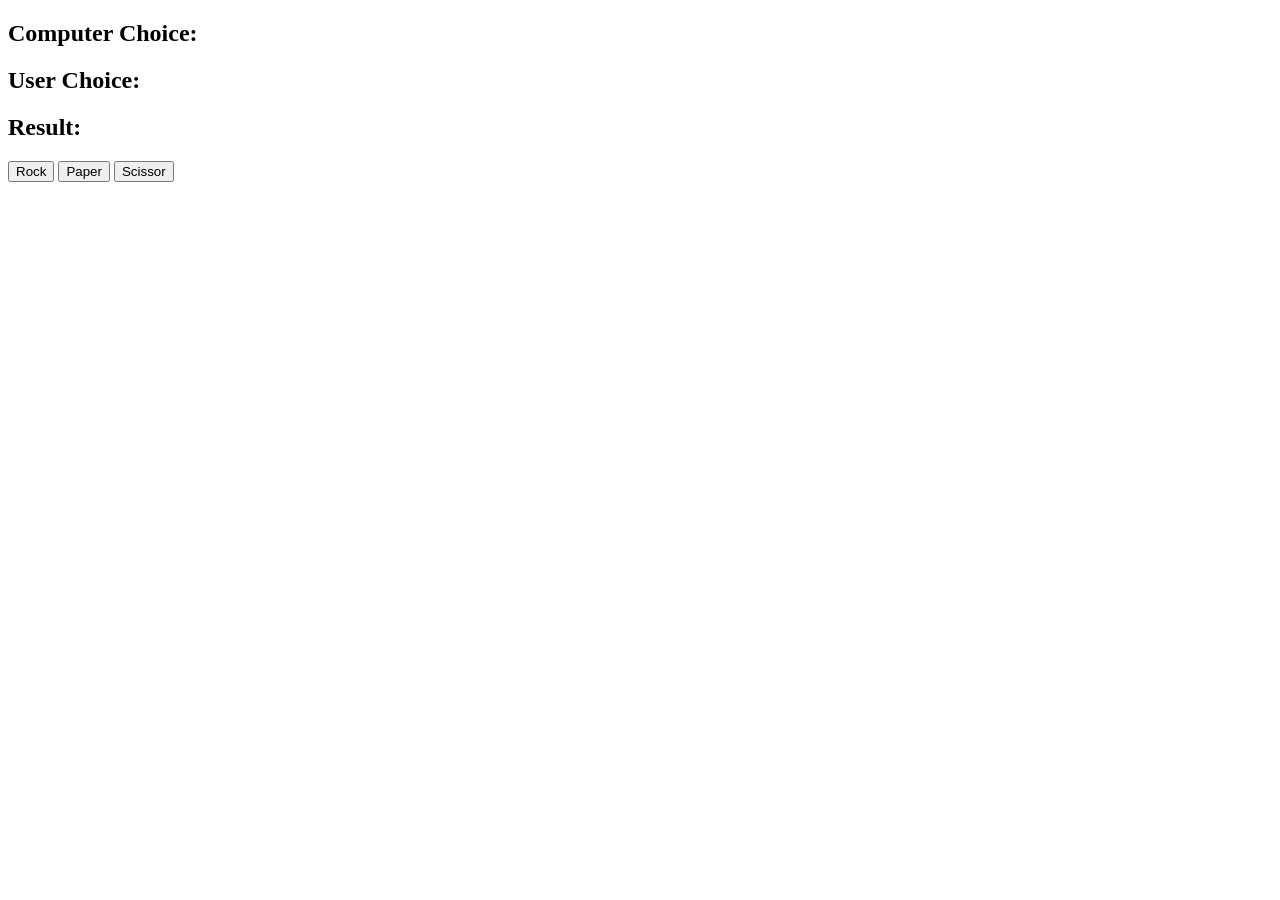
<file: Javascript/1. RockPaperScissor/index.html>
<!DOCTYPE html>
<html lang="en">

<head>
    <meta charset="UTF-8">
    <meta name="viewport" content="width=device-width, initial-scale=1.0">
    <title>Rock Paper Scissors Tutorial</title>
</head>

<body>
    <div>
        <h2>Computer Choice: <span id="computer"></span> </h2>
        <h2>User Choice: <span id="user"></span> </h2>
        <h2>Result: <span id="result"></span> </h2>
    </div>
    <div>
        <button id="rock">Rock</button>
        <button id="paper">Paper</button>
        <button id="scissor">Scissor</button>
    </div>


    <script src="script.js"></script>
</body>

</html>
</file>
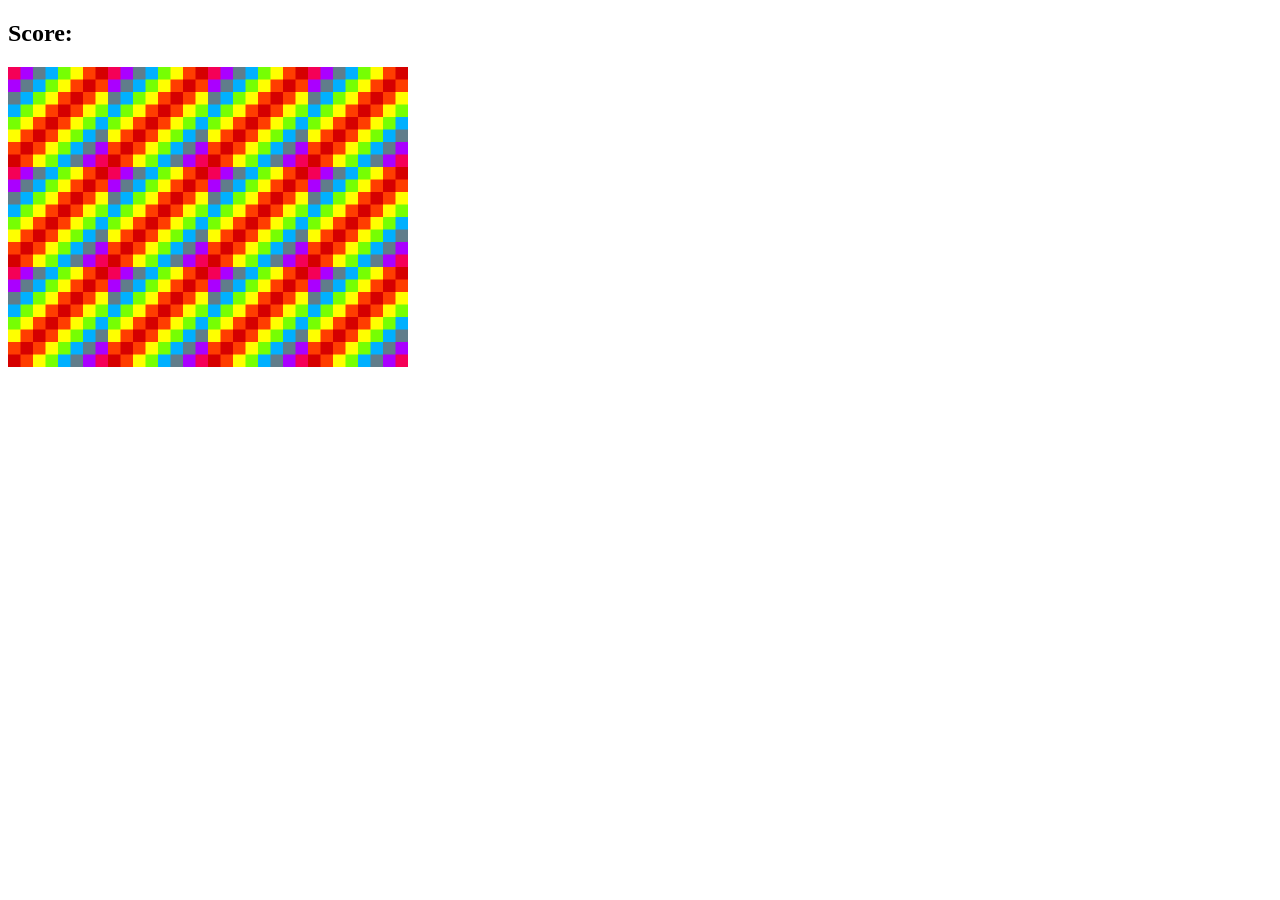
<file: Javascript/2. MemoryGame/index.html>
<!DOCTYPE html>
<html lang="en">
<head>
    <meta charset="UTF-8">
    <meta name="viewport" content="width=device-width, initial-scale=1.0">
    <title>Memory Game</title>
    <link rel="stylesheet" href="styles.css">
</head>
<body>
    <h2>Score: <span id="result"></span></h2>
    <div id="grid"></div>
    <script src="script.js"></script>
</body>
</html>
</file>
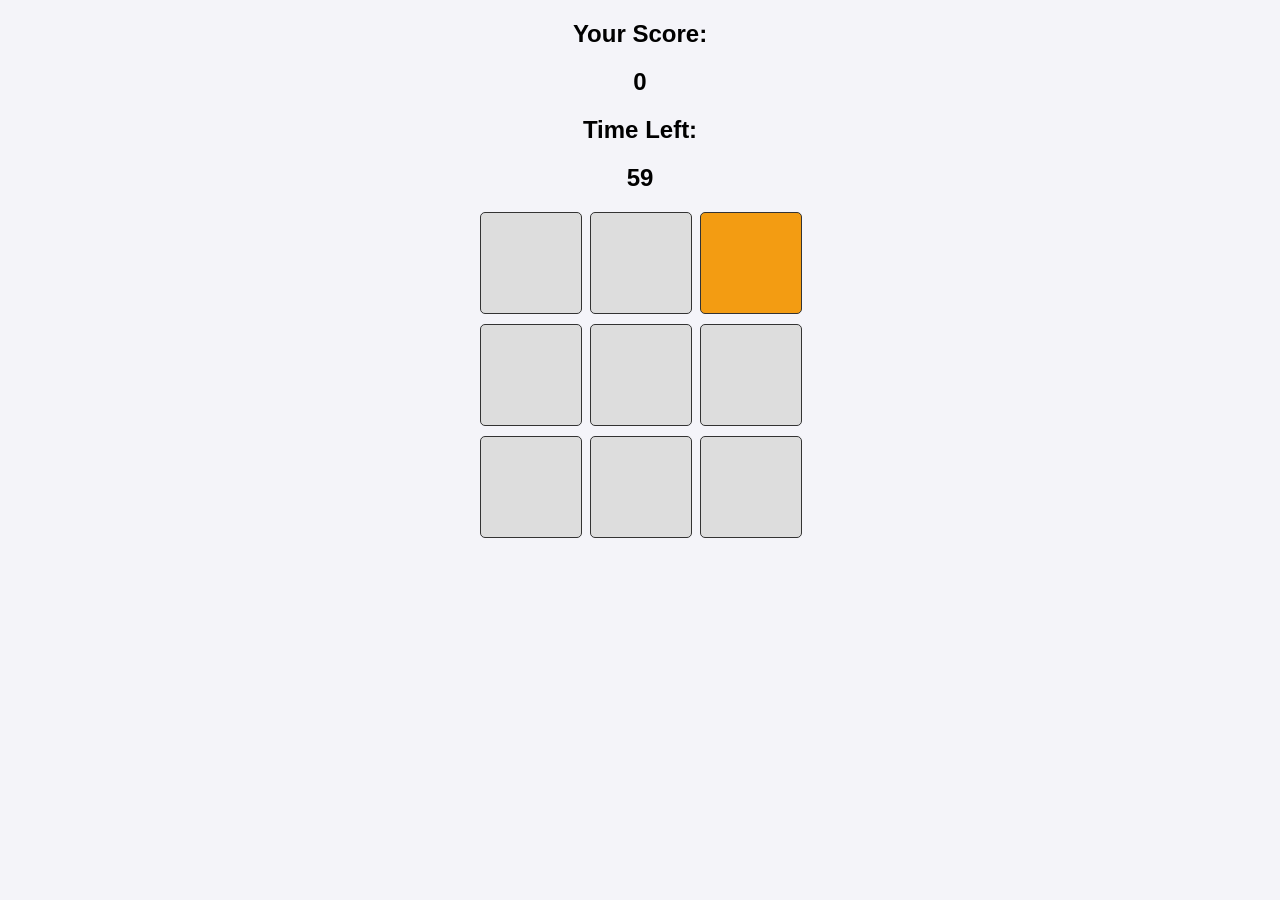
<file: Javascript/3. WhackAMole/index.html>
<!DOCTYPE html>
<html lang="en">
<head>
    <meta charset="UTF-8">
    <meta name="viewport" content="width=device-width, initial-scale=1.0">
    <title>Whack - A - Mole</title>
    <link rel="stylesheet" href="styles.css">
</head>
<body>
    <h2>Your Score:</h2>
    <h2 id="Score">0</h2>

    <h2>Time Left:</h2>
    <h2 id="time-left">60</h2>

    <div class="grid">
        <div class="square mole" id="1"></div>
        <div class="square" id="2"></div>
        <div class="square" id="3"></div>
        <div class="square" id="4"></div>
        <div class="square" id="5"></div>
        <div class="square" id="6"></div>
        <div class="square" id="7"></div>
        <div class="square" id="8"></div>
        <div class="square" id="9"></div>
    </div>
    <script src="script.js"></script>
</body>
</html>
</file>
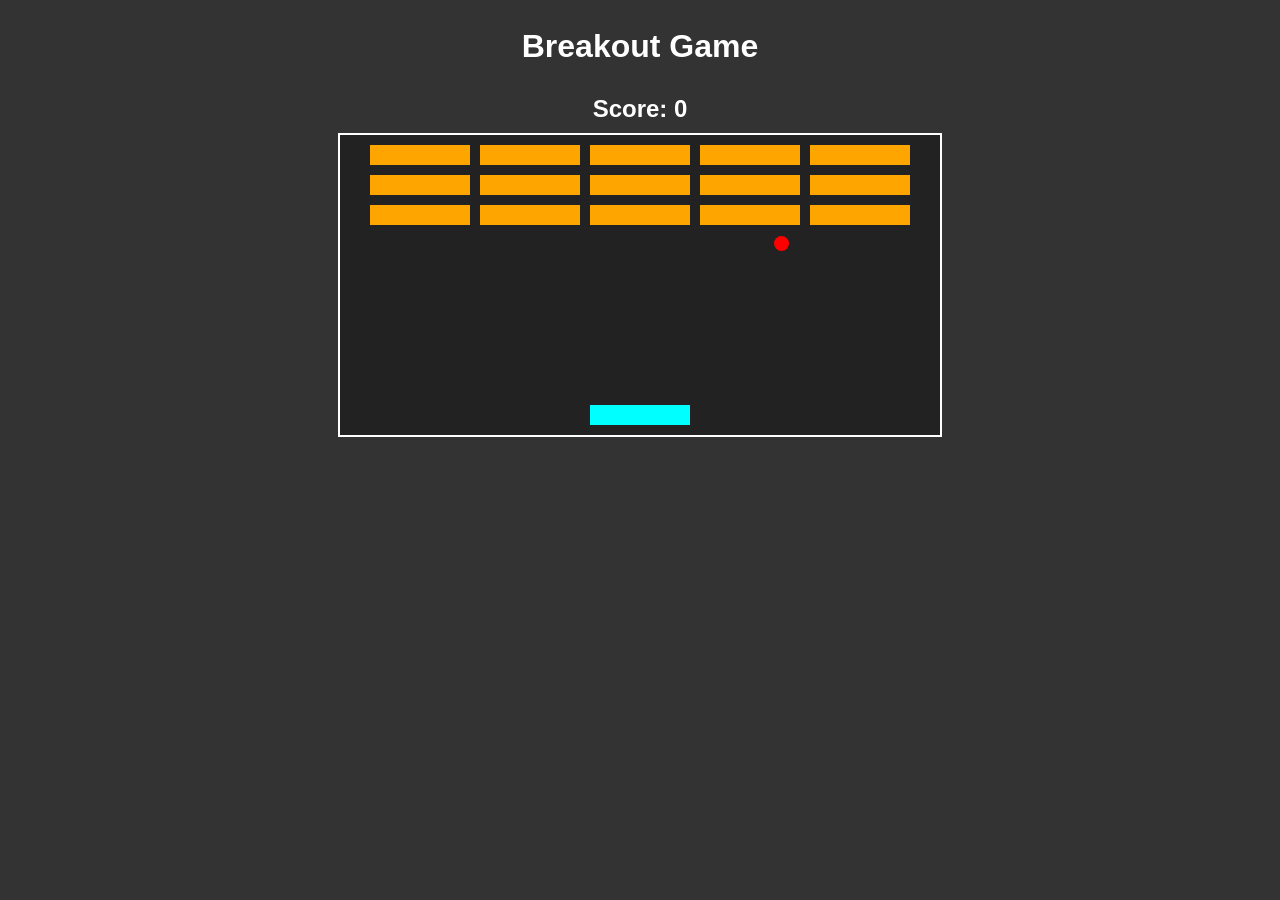
<file: Javascript/4. BreakOut/index.html>
<!DOCTYPE html>
<html lang="en">

<head>
    <meta charset="UTF-8">
    <meta name="viewport" content="width=device-width, initial-scale=1.0">
    <title>Breakout Game</title>
    <link rel="stylesheet" href="styles.css">
</head>

<body>
    <h1>Breakout Game</h1>
    <h2>Score: <span id="score">0</span></h2>
    <div class="grid" id="grid"></div>
    <script src="script.js"></script>
</body>

</html>
</file>
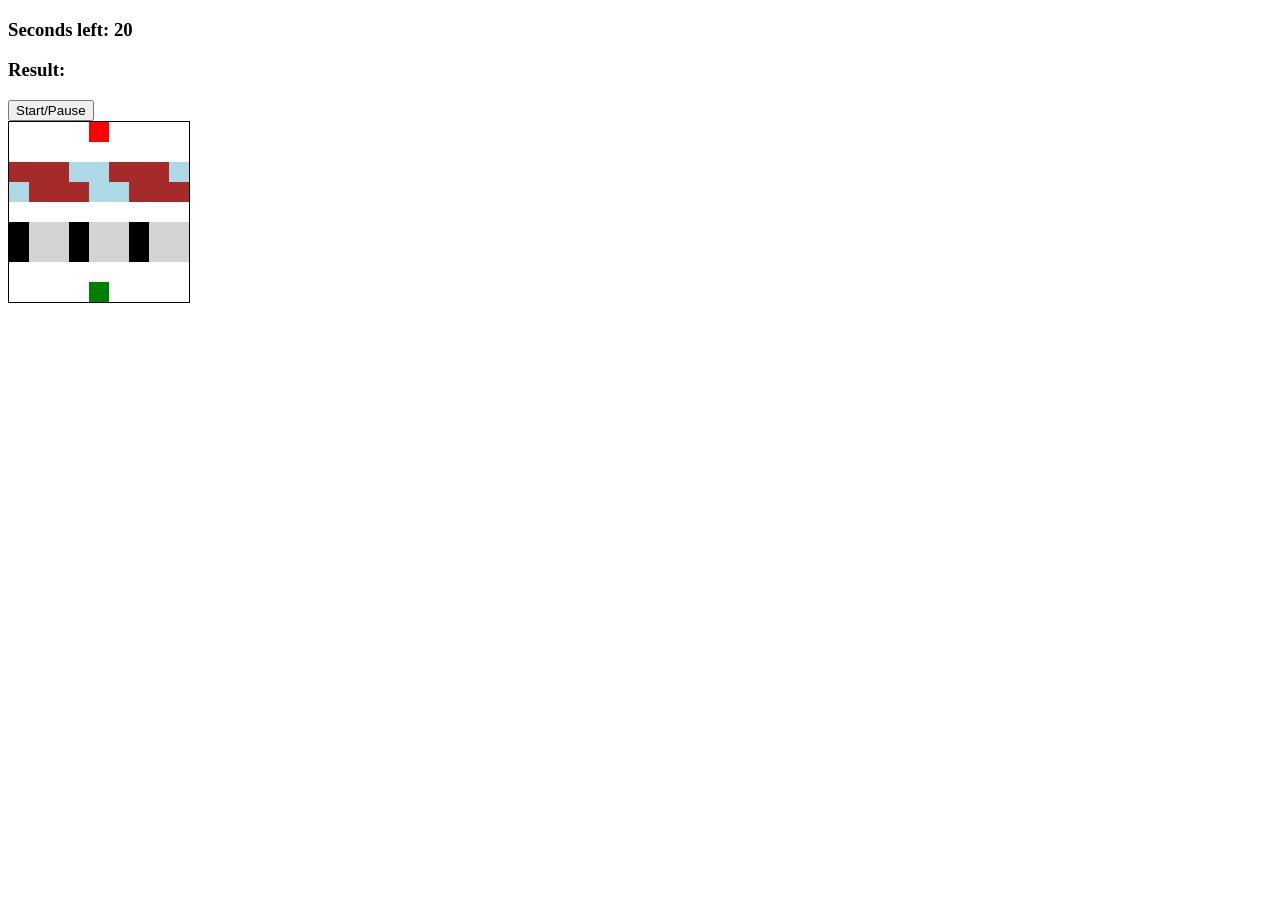
<file: Javascript/5. Frogger/index.html>
<!DOCTYPE html>
<html lang="en">
<head>
    <meta charset="UTF-8">
    <title>Frogger</title>
    <link rel="stylesheet" type="text/css" href="styles.css">
</head>
<body>

    <h3>Seconds left: <span id="time-left">20</span></h3>
    <h3>Result: <span id="result"></span></h3>

    <button id="start-pause-button">Start/Pause</button>

    <div class="grid">
        <div></div>
        <div></div>
        <div></div>
        <div></div>
        <div class="ending-block"></div>
        <div></div>
        <div></div>
        <div></div>
        <div></div>
        <div></div>
        <div></div>
        <div></div>
        <div></div>
        <div></div>
        <div></div>
        <div></div>
        <div></div>
        <div></div>
        <div class="log-left l1"></div>
        <div class="log-left l2"></div>
        <div class="log-left l3"></div>
        <div class="log-left l4"></div>
        <div class="log-left l5"></div>
        <div class="log-left l1"></div>
        <div class="log-left l2"></div>
        <div class="log-left l3"></div>
        <div class="log-left l4"></div>
        <div class="log-right l5"></div>
        <div class="log-right l1"></div>
        <div class="log-right l2"></div>
        <div class="log-right l3"></div>
        <div class="log-right l4"></div>
        <div class="log-right l5"></div>
        <div class="log-right l1"></div>
        <div class="log-right l2"></div>
        <div class="log-right l3"></div>
        <div></div>
        <div></div>
        <div></div>
        <div></div>
        <div></div>
        <div></div>
        <div></div>
        <div></div>
        <div></div>
        <div class="car-left c1"></div>
        <div class="car-left c2"></div>
        <div class="car-left c3"></div>
        <div class="car-left c1"></div>
        <div class="car-left c2"></div>
        <div class="car-left c3"></div>
        <div class="car-left c1"></div>
        <div class="car-left c2"></div>
        <div class="car-left c3"></div>
        <div class="car-right c1"></div>
        <div class="car-right c2"></div>
        <div class="car-right c3"></div>
        <div class="car-right c1"></div>
        <div class="car-right c2"></div>
        <div class="car-right c3"></div>
        <div class="car-right c1"></div>
        <div class="car-right c2"></div>
        <div class="car-right c3"></div>
        <div></div>
        <div></div>
        <div></div>
        <div></div>
        <div></div>
        <div></div>
        <div></div>
        <div></div>
        <div></div>
        <div></div>
        <div></div>
        <div></div>
        <div></div>
        <div class="starting-block frog"></div>
        <div></div>
        <div></div>
        <div></div>
        <div></div>
    </div>

    <script src="script.js"></script>
</body>
</html>
</file>
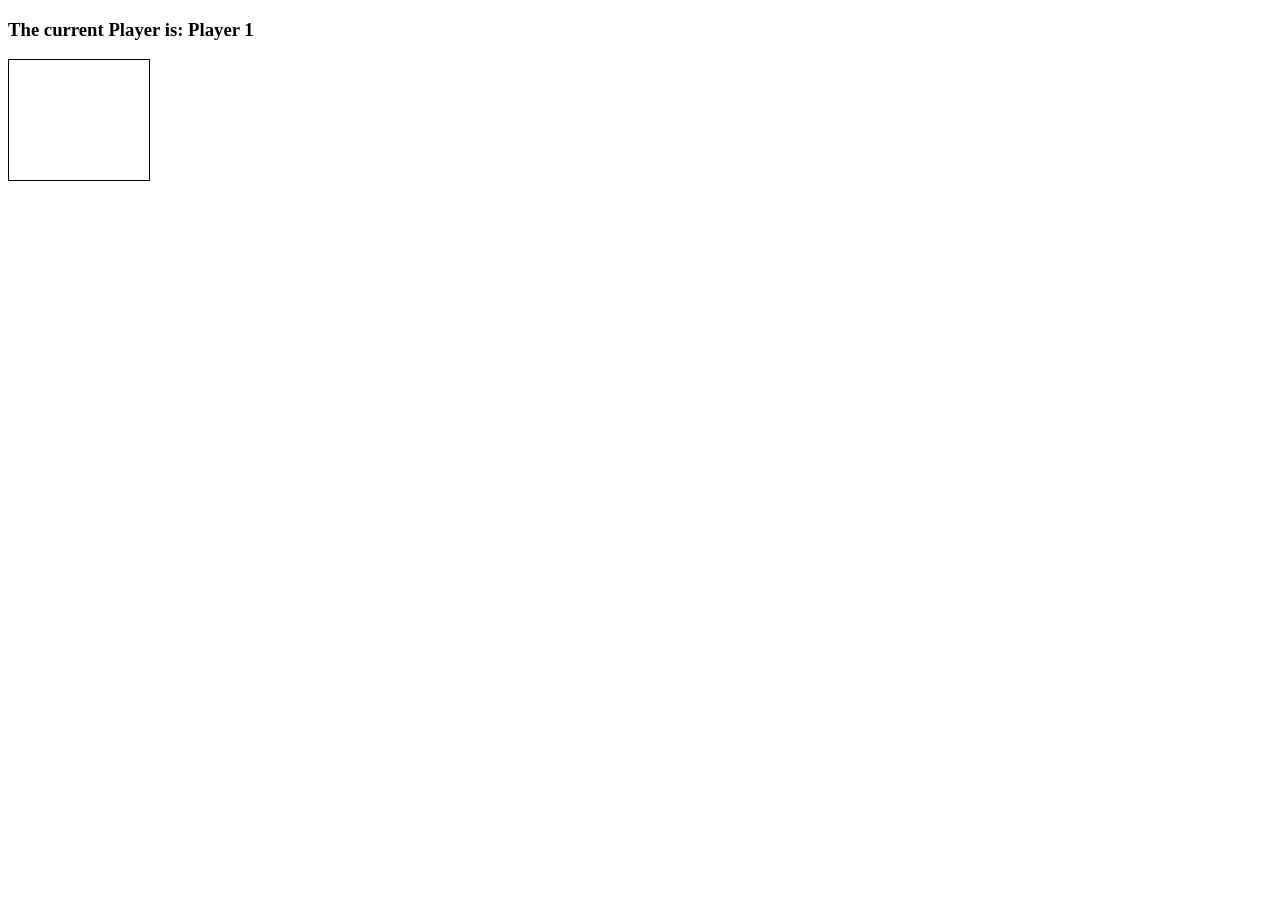
<file: Javascript/6. Connect Four/index.html>
<!doctype html>

<html lang="en">
<head>
  <meta charset="utf-8">
  <title>Connect Four</title>
  <link rel="stylesheet" href="styles.css">
  <script src="script.js" charset="utf-8"></script>
</head>
<body>
  <h3>The current Player is: Player <span id="current-player">1</span></h3>
  <h3 id="result"></h3>

  <div class="grid">
    <div></div>
    <div></div>
    <div></div>
    <div></div>
    <div></div>
    <div></div>
    <div></div>
    <div></div>
    <div></div>
    <div></div>
    <div></div>
    <div></div>
    <div></div>
    <div></div>
    <div></div>
    <div></div>
    <div></div>
    <div></div>
    <div></div>
    <div></div>
    <div></div>
    <div></div>
    <div></div>
    <div></div>
    <div></div>
    <div></div>
    <div></div>
    <div></div>
    <div></div>
    <div></div>
    <div></div>
    <div></div>
    <div></div>
    <div></div>
    <div></div>
    <div></div>
    <div></div>
    <div></div>
    <div></div>
    <div></div>
    <div></div>
    <div></div>
    <div class="taken"></div>
    <div class="taken"></div>
    <div class="taken"></div>
    <div class="taken"></div>
    <div class="taken"></div>
    <div class="taken"></div>
    <div class="taken"></div>
  </div>

</body>
</html>
</file>
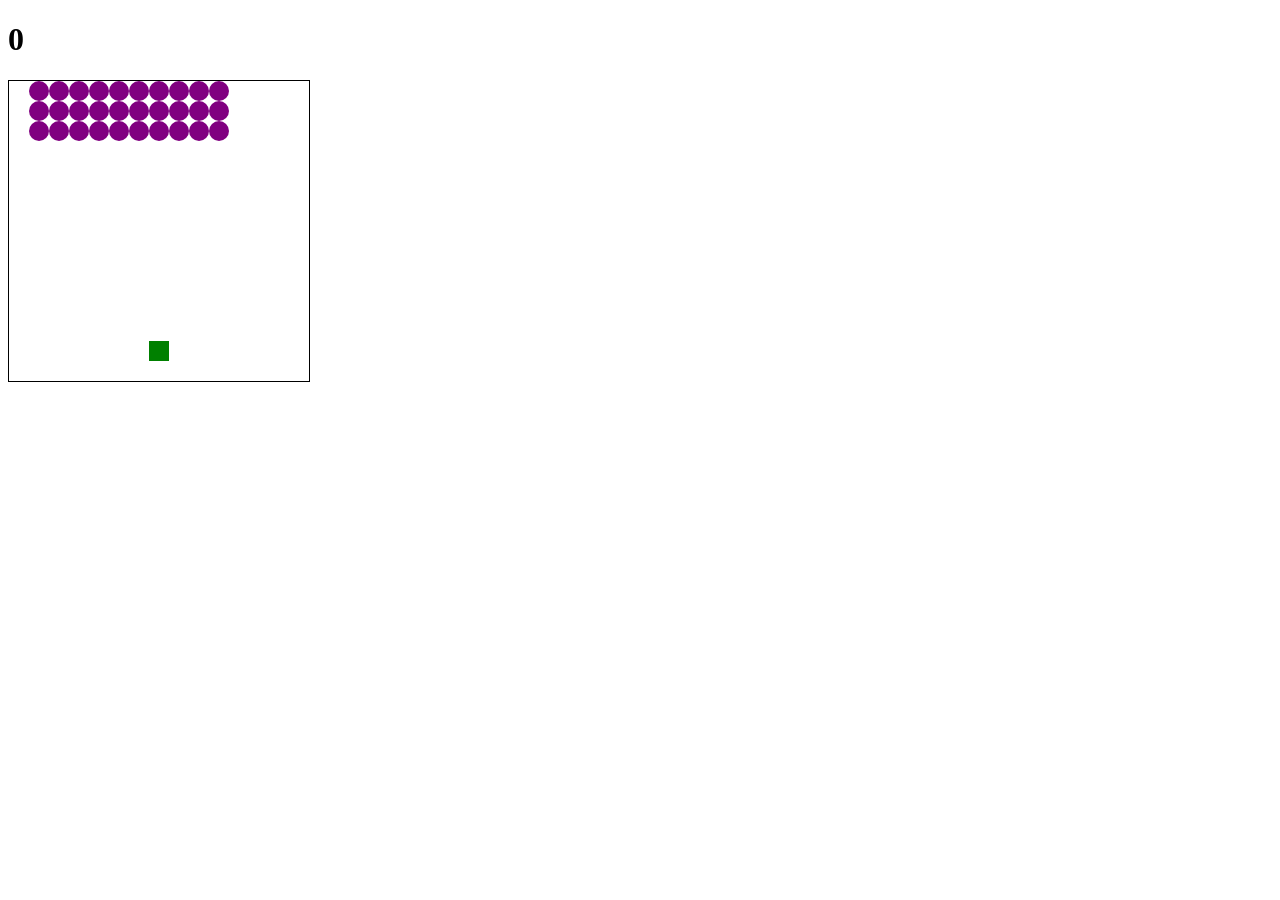
<file: Javascript/7. Space Invaders/index.html>
<!DOCTYPE html>
<html lang="en">
<head>
    <meta charset="UTF-8">
    <title>Space Invaders</title>
    <link rel="stylesheet" href="styles.css">
</head>
<body>
    <h1 class="results">0</h1>
    <div class="grid"></div>
    <script src="script.js"></script>
</body>
</html>
</file>
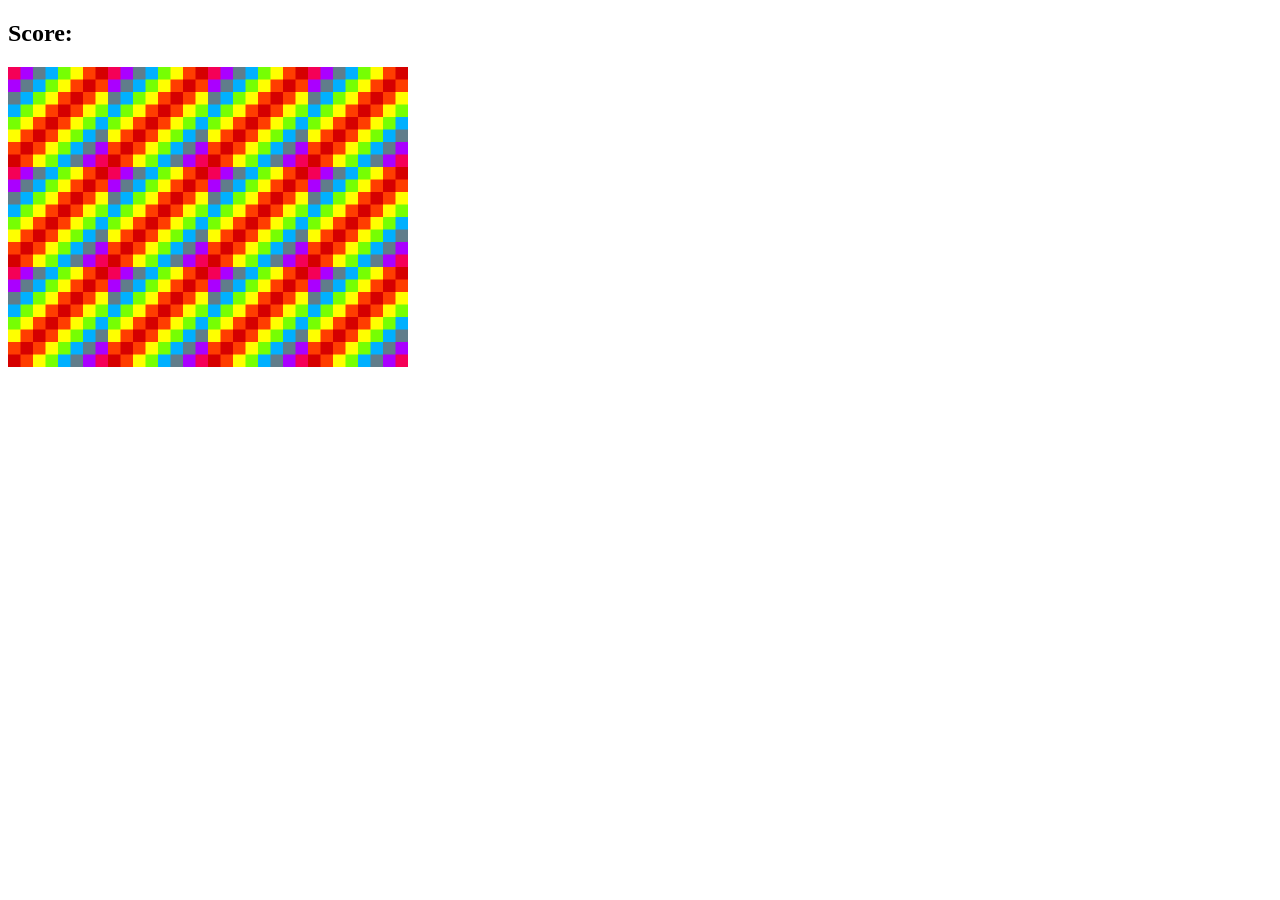
<file: Javascript/MemoryGame/index.html>
<!DOCTYPE html>
<html lang="en">
<head>
    <meta charset="UTF-8">
    <meta name="viewport" content="width=device-width, initial-scale=1.0">
    <title>Memory Game</title>
    <link rel="stylesheet" href="styles.css">
</head>
<body>
    <h2>Score: <span id="result"></span></h2>
    <div id="grid"></div>
    <script src="app.js"></script>
</body>
</html>
</file>
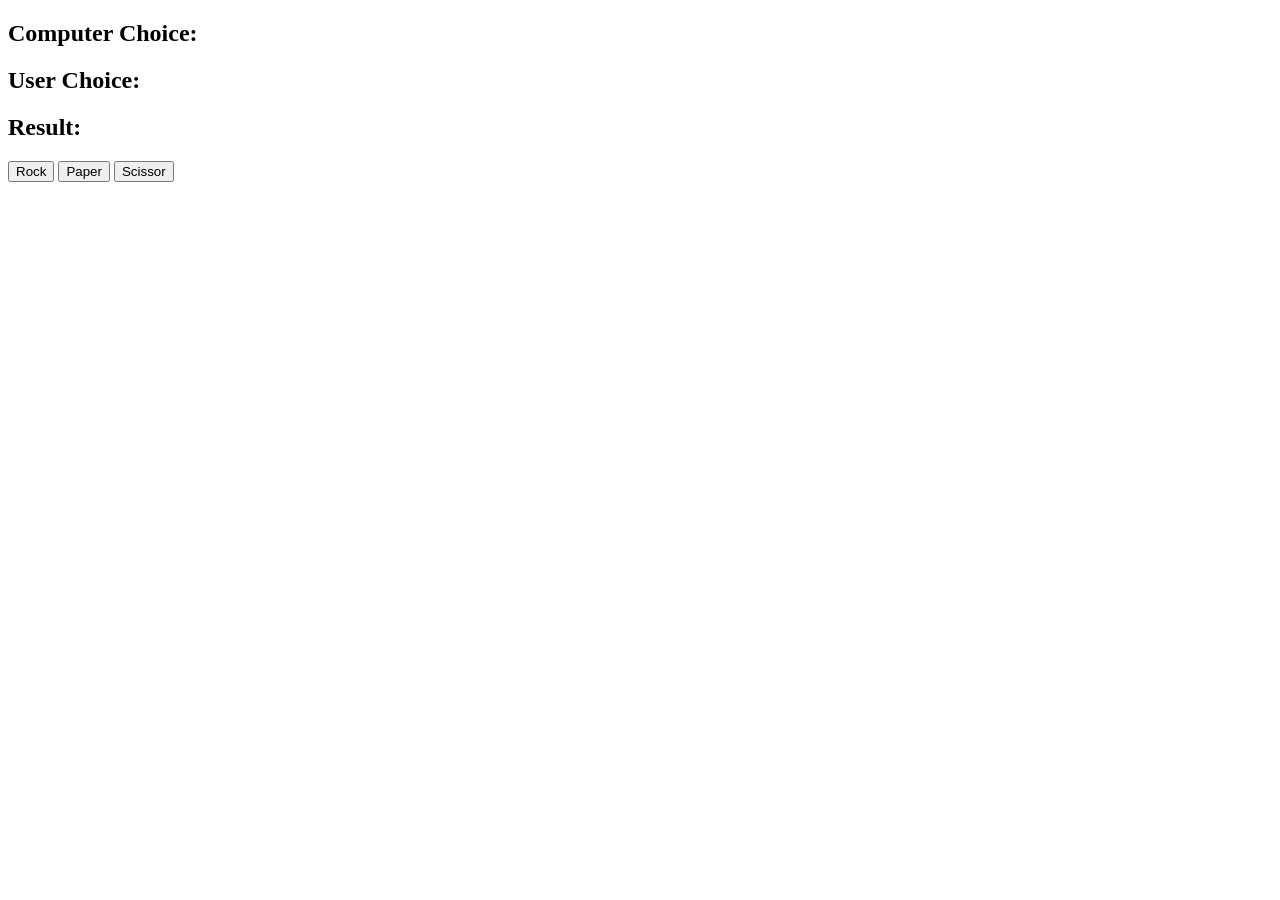
<file: Javascript/RockPaperScissor/index.html>
<!DOCTYPE html>
<html lang="en">

<head>
    <meta charset="UTF-8">
    <meta name="viewport" content="width=device-width, initial-scale=1.0">
    <title>Rock Paper Scissors Tutorial</title>
</head>

<body>
    <div>
        <h2>Computer Choice: <span id="computer"></span> </h2>
        <h2>User Choice: <span id="user"></span> </h2>
        <h2>Result: <span id="result"></span> </h2>
    </div>
    <div>
        <button id="rock">Rock</button>
        <button id="paper">Paper</button>
        <button id="scissor">Scissor</button>
    </div>


    <script src="functions.js"></script>
</body>

</html>
</file>
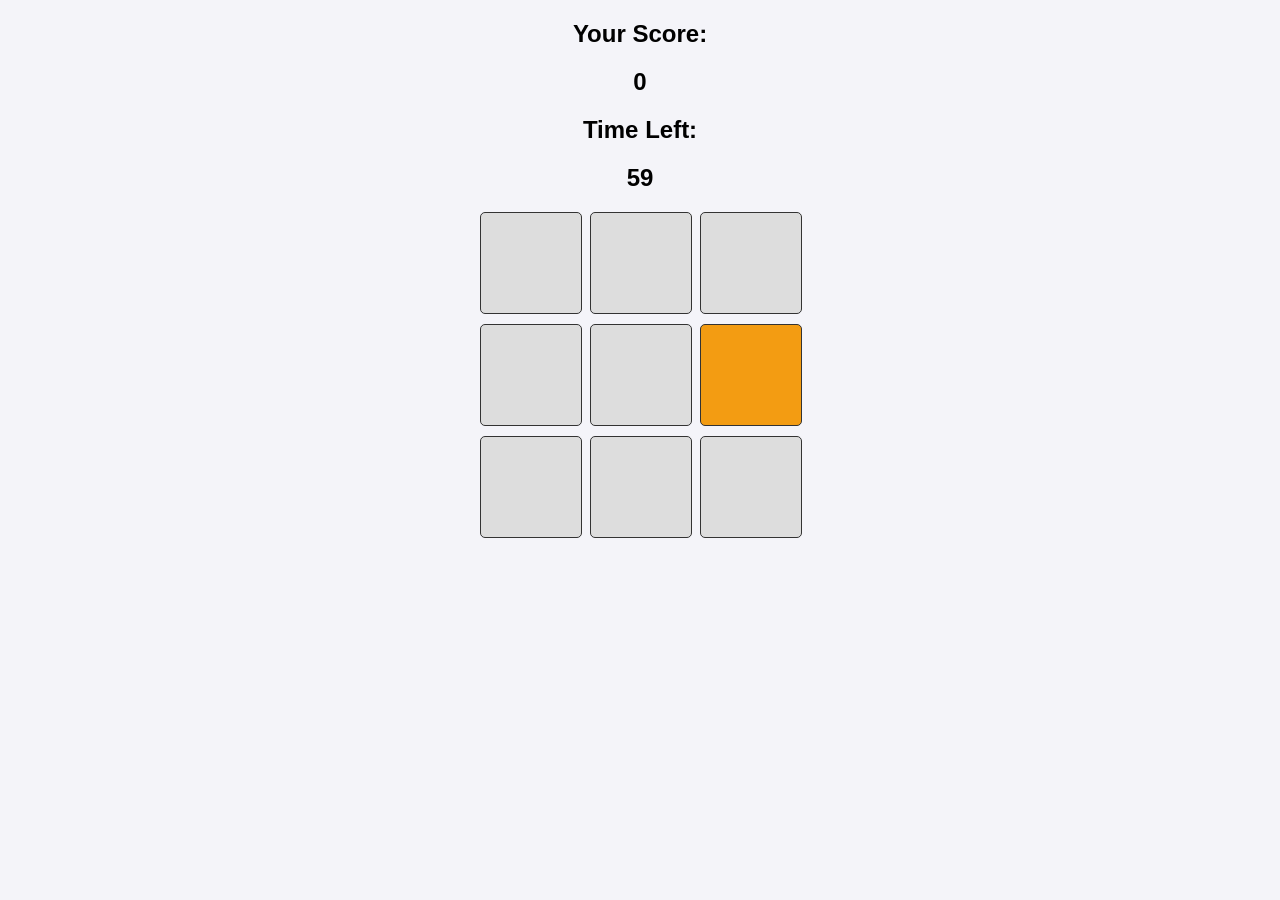
<file: Javascript/WhackAMole/index.html>
<!DOCTYPE html>
<html lang="en">
<head>
    <meta charset="UTF-8">
    <meta name="viewport" content="width=device-width, initial-scale=1.0">
    <title>Whack - A - Mole</title>
    <link rel="stylesheet" href="styles1.css">
</head>
<body>
    <h2>Your Score:</h2>
    <h2 id="Score">0</h2>

    <h2>Time Left:</h2>
    <h2 id="time-left">60</h2>

    <div class="grid">
        <div class="square mole" id="1"></div>
        <div class="square" id="2"></div>
        <div class="square" id="3"></div>
        <div class="square" id="4"></div>
        <div class="square" id="5"></div>
        <div class="square" id="6"></div>
        <div class="square" id="7"></div>
        <div class="square" id="8"></div>
        <div class="square" id="9"></div>
    </div>
    <script src="app1.js"></script>
</body>
</html>
</file>
<file: Javascript/2. MemoryGame/styles.css>
#grid {
    width: 400px;
    height: 300px;
    display: flex;
    flex-wrap: wrap;
}
</file>
<file: Javascript/3. WhackAMole/styles.css>
body {
    font-family: Arial, sans-serif;
    text-align: center;
    background-color: #f4f4f9;
    margin: 0;
    padding: 0;
}

h2 {
    margin: 20px 0;
}

.grid {
    display: grid;
    grid-template-columns: repeat(3, 100px);
    grid-gap: 10px;
    justify-content: center;
    margin: 20px auto;
}

.square {
    width: 100px;
    height: 100px;
    background-color: #ddd;
    border: 1px solid #333;
    border-radius: 5px;
    cursor: pointer;
}

.mole {
    background-color: #f39c12; /* Highlight mole with a different color */
}
</file>
<file: Javascript/4. BreakOut/styles.css>
body {
    display: flex;
    flex-direction: column;
    align-items: center;
    font-family: Arial, sans-serif;
    background-color: #333;
    color: white;
}

h1 {
    margin: 20px 0;
}

h2 {
    margin: 10px 0;
}

.grid {
    position: relative;
    width: 600px;
    height: 300px;
    background-color: #222;
    border: 2px solid white;
    overflow: hidden;
}

.block {
    position: absolute;
    width: 100px;
    height: 20px;
    background-color: orange;
}

.paddle {
    position: absolute;
    width: 100px;
    height: 20px;
    background-color: cyan;
    bottom: 0;
    left: 250px;
}

.ball {
    position: absolute;
    width: 15px;
    height: 15px;
    background-color: red;
    border-radius: 50%;
}
</file>
<file: Javascript/5. Frogger/styles.css>
.grid {
    border: 1px solid black;
    height: 180px;
    width: 180px;
    display: flex;
    flex-wrap: wrap;
}

.grid div {
    height: 20px;
    width: 20px;
}

.ending-block {
    background-color: red;
}

.starting-block {
    background-color: blue;
}
.l1, .l2, .l3 {
    background-color: brown;
}

.l4, .l5 {
    background-color: lightblue;
}

.c1 {
    background-color: black;
}

.c2, .c3 {
    background-color: lightgrey;
}

.frog {
    background-color: green;
}
</file>
<file: Javascript/6. Connect Four/styles.css>
.grid {
    border: 1px solid;
    height: 120px;
    width: 140px;
    display: flex;
    flex-wrap: wrap;
  }
  
  .grid div {
    height: 20px;
    width: 20px;
  }
  
  .player-one {
    background-color: red;
    border-radius: 10px;
  }
  
  .player-two {
    background-color: blue;
    border-radius: 10px;
  }
</file>
<file: Javascript/7. Space Invaders/styles.css>
.grid {
	width: 300px;
	height: 300px;
	border: solid black 1px;
	display: flex;
	flex-wrap: wrap;
}

.grid div {
	width: 20px;
	height: 20px;
}

.invader {
	background-color: purple;
	border-radius: 10px;
}

.shooter {
	background-color: green;
}

.laser {
	background-color: orange;
}

.boom {
	background-color: red;
}
</file>
<file: Javascript/MemoryGame/styles.css>
#grid {
    width: 400px;
    height: 300px;
    display: flex;
    flex-wrap: wrap;
}
</file>
<file: Javascript/WhackAMole/styles1.css>
body {
    font-family: Arial, sans-serif;
    text-align: center;
    background-color: #f4f4f9;
    margin: 0;
    padding: 0;
}

h2 {
    margin: 20px 0;
}

.grid {
    display: grid;
    grid-template-columns: repeat(3, 100px);
    grid-gap: 10px;
    justify-content: center;
    margin: 20px auto;
}

.square {
    width: 100px;
    height: 100px;
    background-color: #ddd;
    border: 1px solid #333;
    border-radius: 5px;
    cursor: pointer;
}

.mole {
    background-color: #f39c12; /* Highlight mole with a different color */
}
</file>
